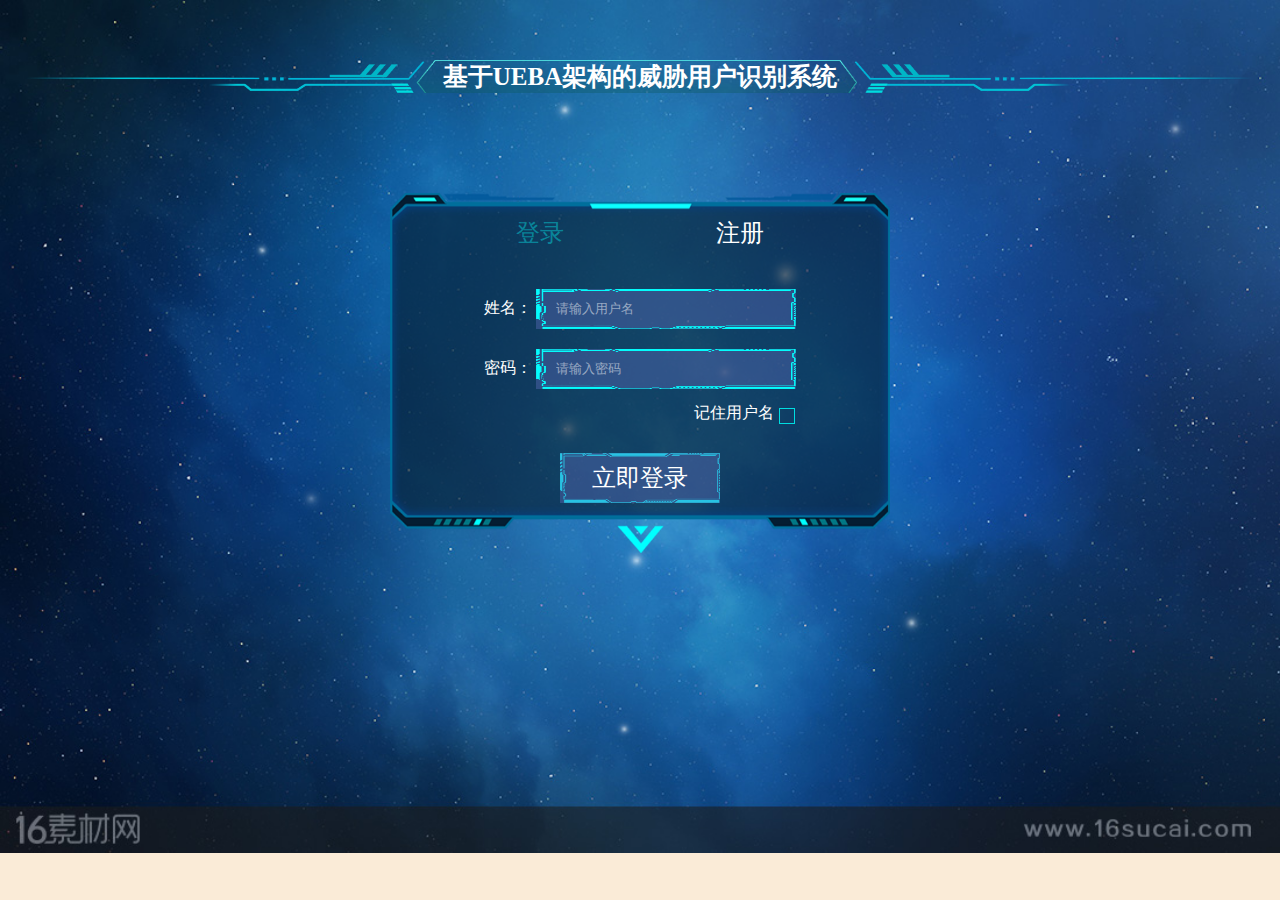
<file: echart/整理/源代码/index.html>
<!DOCTYPE html>
<html lang="en">
<head>
    <meta charset="UTF-8">
    <meta http-equiv="X-UA-Compatible" content="IE=edge">
    <meta name="viewport" content="width=device-width, initial-scale=1.0">
    <title>基于UEBA架构的恶意网站识别系统</title>
    <link rel="stylesheet" href="./use.css">
    <link rel="stylesheet" href="./index.css">
    <script src="./lib/jquery.js"></script>
</head>
<body>
    <div class="header">基于UEBA架构的威胁用户识别系统</div>
    <!--登录-->
    <div class="banner">
        <div class="log">
            <a href="#" id="denglu" style="color: rgba(4, 252, 252, 0.4)">登录</a>
            <a href="#" id="zhuce">注册</a>
        </div>
        <div class="box1">
            <div class="account">
                <span>姓名：</span>
                <input type="text" placeholder="请输入用户名" class="shuru">
            </div>
            <div class="password">
                <span>密码：</span>
                <input type="password" placeholder="请输入密码" class="shuru">
            </div>
            <div class="lic">
                <input type="checkbox" class="input_check">
                <span>记住用户名</span>
            </div>
        </div>
        <div class="box2">
            <div class="account">
                <span>姓名：</span>
                <input type="text" placeholder="请输入用户名" class="shuru">
            </div>
            <div class="password">
                <span>密码：</span>
                <input type="password" placeholder="请输入密码" class="shuru">
            </div>
            <div class="password_que">
                <span>确认密码：</span>
                <input type="password" placeholder="请输入密码" class="shuru">
            </div>
            <div class="lic">
                <input type="checkbox" class="input_check">
                <span>同意用户协议</span>
            </div>
        </div>
        <div class="submit1">
            <input type="button" class="btn_log" value="立即登录">
            <script>
                let btn1 = document.querySelector('.btn_log')
                btn1.addEventListener('click',function(){
                    /*alert('登录成功！')*/
                    //跳转到下一个界面
                    window.location.href="./chose.html"
                })
            </script>
        </div>
        <div class="submit2">
            <input type="button" class="btn_log" value="立即注册">
            <script>
                let btn2 = document.querySelector('.btn_log')
                btn2.addEventListener('click',function(){
                    /*alert('登录成功！')*/
                    //跳转到下一个界面
                    window.location.href="../../index1.html"
                })
            </script>
        </div>
        <script>
            //登录、注册界面的切换
            let denglu = document.querySelector('#denglu')
            let zhuce = document.querySelector('#zhuce')
            let banner = document.querySelector('.banner')
            let box1 = document.querySelector('.box1')
            let box2 = document.querySelector('.box2')
            let submit1 = document.querySelector('.submit1')
            let submit2 = document.querySelector('.submit2')
            denglu.addEventListener('click',function(){
                submit1.style.display = 'block'
                submit2.style.display = 'none'
                box1.style.display = 'block'
                box2.style.display = 'none'
                banner.style.height = '360px'
                denglu.style.color = 'rgba(4, 252, 252, 0.4)'
                zhuce.style.color = 'white'
            })
            zhuce.addEventListener('click',function(){
                submit1.style.display = 'none'
                submit2.style.display = 'block'
                box1.style.display = 'none'
                box2.style.display = 'block'
                banner.style.height = '420px'
                zhuce.style.color = 'rgba(4, 252, 252, 0.4)'
                denglu.style.color = 'white'
            })
        </script>
    </div>
    <!-- <button id="btnGET">发起请求</button> -->
    <script>
        $(function(){
            $('#btnGET').on('click',function(){
                $.ajax({
                    type:'GET',
                    url:'http://www.liulongbin.top:3006/api/getbooks',
                    data:{
                        id:1
                    },
                    success:function(res){
                        console.log(res)
                    }
                })
            })
        })
    </script>
</body>
</html>
</file>
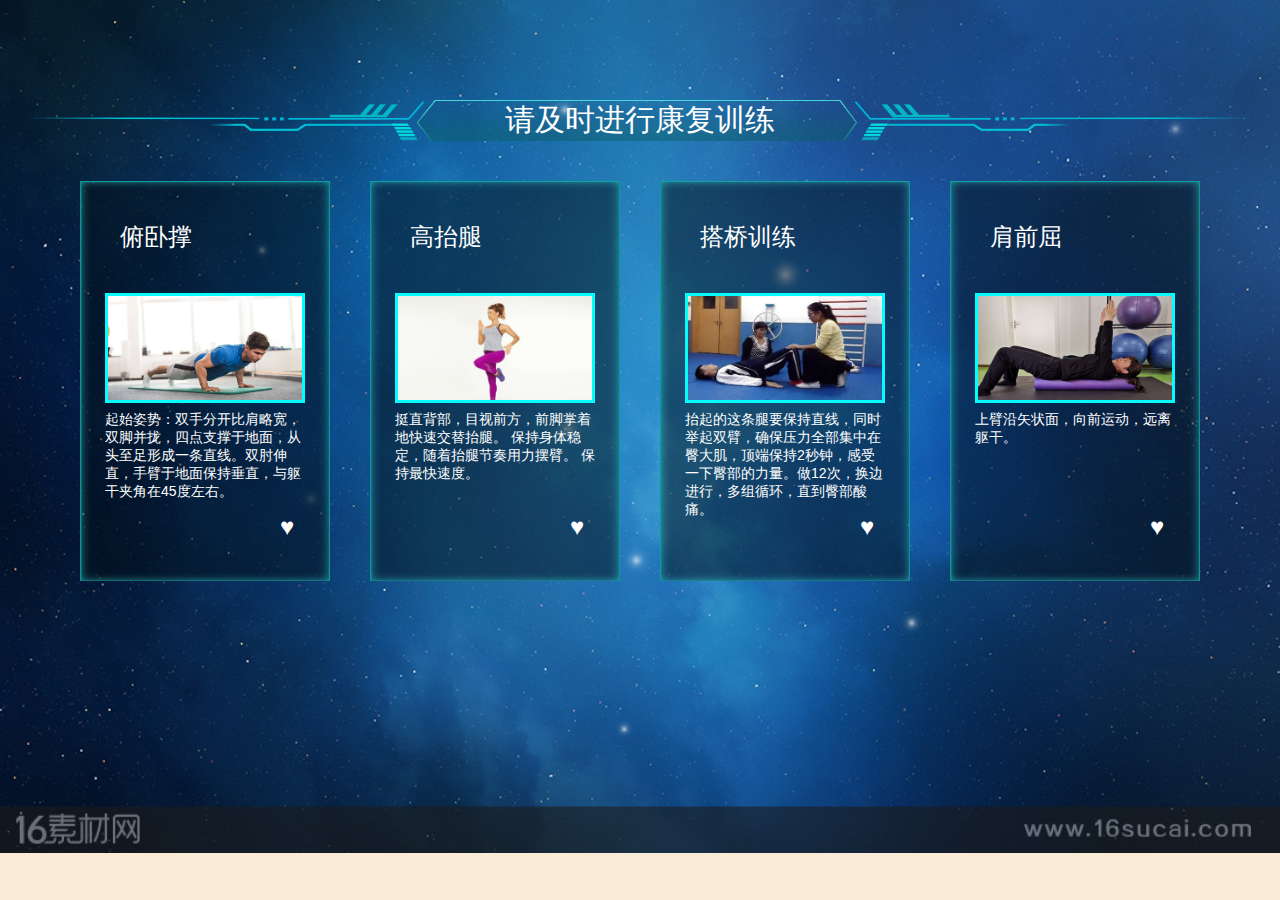
<file: echart/整理/源代码/chose.html>
<!DOCTYPE html>
<html lang="en">
<head>
    <meta charset="UTF-8">
    <meta http-equiv="X-UA-Compatible" content="IE=edge">
    <meta name="viewport" content="width=device-width, initial-scale=1.0">
    <title>CV康复姿态评估纠正系统</title>
    <link rel="stylesheet" href="./use.css">
    <link rel="stylesheet" href="./chose.css">
</head>
<body>
    <div class="title">请及时进行康复训练</div>
    <div class="Bigbox">
        <ul>
            <li>
                <a href="./main.html">
                <p class="txt">俯卧撑</p>
                <div class="box">
                    <img src="./images/chose/俯卧撑.jpg" alt="">
                    <p>起始姿势：双手分开比肩略宽，双脚并拢，四点支撑于地面，从头至足形成一条直线。双肘伸直，手臂于地面保持垂直，与躯干夹角在45度左右。</p>
                    
                </div>
                <span class="collect">♥</span>
                </a>
                
            </li>
            <li>
                <a href="./main.html">
                <p class="txt">高抬腿</p>
                <div class="box">
                    <img src="./images/chose/高抬腿.jpg" alt="">
                    <p>挺直背部，目视前方，前脚掌着地快速交替抬腿。
                        保持身体稳定，随着抬腿节奏用力摆臂。
                        保持最快速度。
                    </p>
                    
                </div>
                <span class="collect">♥</span>
                </a>
            </li>
            <li>
                <a href="./main.html">
                <p class="txt">搭桥训练</p>
                <div class="box">
                    <img src="./images/chose/搭桥训练.jpg" alt="">
                    <p>抬起的这条腿要保持直线，同时举起双臂，确保压力全部集中在臀大肌，顶端保持2秒钟，感受一下臀部的力量。做12次，换边进行，多组循环，直到臀部酸痛。</p>
                    
                </div>
                <span class="collect">♥</span>
                </a>
            </li>
            <li>
                <a href="./main.html">
                <p class="txt">肩前屈</p>
                <div class="box">
                    <img src="./images/chose/肩前驱.jpg" alt="">
                    <p>上臂沿矢状面，向前运动，远离躯干。</p>
                    
                </div>
                <span class="collect">♥</span>
                </a>
            </li>
        </ul>
    </div>
</body>
</html>
</file>
<file: echart/整理/源代码/use.css>
* {
    margin: 0;
    padding: 0;
    font-family: sans-serif;
    /* 内减模式 */
    box-sizing: border-box;
}
li{
    list-style: none;
}
a{
    text-decoration: none;
    color: white;
}
.clearfix:before,.clearfix:after{
    content: '';
    display: table;
}
.clearfix:after{
    clear: both;
}
body{
    width: 100%;
    height: 100%;
    background-color: antiquewhite;
    background-image: url(./images/background.jpg);
    /*背景不要重复*/
    background-repeat: no-repeat;
    /*图片随屏幕大小同步缩放，但是有部分可能会被裁切，不过不至于会露白*/
    background-size: cover;
    /*为chrome和opera浏览器作兼容*/
    -webkit-background-size: cover;
    -o-background-size: cover;
    /*图片的位置，居中，靠左对齐*/
    background-position: center 0;
    color: white;
    font-size: 14px;
}
</file>
<file: echart/整理/源代码/index.css>
.header{
    margin: 60px auto;
    font-size: 25px;
    background-image: url(./images/登录/标题框.png);
    background-size: 100% 50px;
    background-repeat: no-repeat;
    text-align: center;
    font-family: cursive;
    font-weight: 900;
}
.banner{
    margin: auto;
    margin-top: 100px;
    width: 500px;
    height: 360px;
    background-image: url(./images/登录/登录框.png);
    background-size: 100% 100%;
    /*border-radius: 10px;*/
}
.banner .log{
    margin: auto;
    width: 400px;
    height: 80px;
    line-height: 80px;
    font-size: 24px;
    /*background-color: antiquewhite;*/
}
/*登录注册*/
.banner a{
    float: left;
    /*background-color: aqua;*/
    display: block;
    width: 200px;
    text-align: center;
    font-family: cursive;
    color: white;
}
.banner a:hover{
    color: rgb(95 110 191 / 40%);
}
/*账号密码*/
.banner .box1{

    margin: auto;
    padding-top: 10px;
    width: 440px;
    /*background-color: red;*/
}
.banner .box1 .account{
    /*background-color: antiquewhite;*/
    margin: 0 auto;
    cursor: default;
    width: 320px;
    height: 60px;
    text-align: center;
    line-height: 50px;
}
.banner .box1 .password{
    /*background-color: antiquewhite;*/
    margin: 0 auto;
    cursor: default;
    width: 320px;
    height: 60px;
    text-align: center;
    line-height: 50px;
}
.banner .box1 .shuru{
    color: white;;
    padding-left: 20px;
    height: 40px;
    width: 260px;
    background-color: rgb(95 110 191 / 40%);
    background-image: url(./images/边框/左3.png);
    background-size: 260px 40px;
    border: none;
    outline: none;
}
.banner .box1 input::placeholder{
    color: rgba(255, 255, 255, 0.5);
}
.banner .box1 span{
    font-size: 16px;
    color: white;
}
.banner .box1 .lic{
    height: 20px;
    /*background-color: black;*/
    line-height: 20px;
    margin-right: 60px;
}
.banner .box1 .lic span{
    float: right;
    display: block;
    color: white;
}
/**/
.banner .box2{
    display: none;
    margin: auto;
    padding-top: 10px;
    width: 440px;
    /*background-color: red;*/
}
.banner .box2 .account{
    /*background-color: antiquewhite;*/
    margin: 0 auto;
    cursor: default;
    width: 360px;
    height: 60px;
    text-align: center;
    line-height: 50px;
}
.banner .box2 .password{
    /*background-color: antiquewhite;*/
    margin: 0 auto;
    cursor: default;
    width: 360px;
    height: 60px;
    text-align: center;
    line-height: 50px;
}
.banner .box2 .password_que{
    /*background-color: antiquewhite;*/
    margin-left: 24px;
    cursor: default;
    width: 360px;
    height: 60px;
    text-align: center;
    line-height: 50px;
}
.banner .box2 .shuru{
    color: white;
    padding-left: 20px;
    height: 40px;
    width: 260px;
    background-color:rgb(95 110 191 / 40%);
    background-image: url(./images/边框/左3.png);
    background-size: 260px 40px;
    border: none;
    outline: none;
}
.banner .box2 input::placeholder{
    color: rgba(255, 255, 255, 0.5);
}
.banner .box2 span{
    font-size: 16px;
    color: white;
}
.que{
    margin-left: 0px;
}
.banner .box2 .lic{
    float: right;
    height: 20px;
    /*background-color: black;*/
    line-height: 20px;
    margin-right: 60px;
}
.banner .box2 .lic span{
    float: left;
    display: block;
    color: white;
}
/* 复选框checkbox */
.input_check {
    -moz-appearance: none;
    appearance: none;
    -webkit-appearance: none;
    outline: none;
    display: none;
}
/* 未选 */
.input_check{
    float: right;
    margin: 5px;
    display: inline-block;
    border: 1px solid rgb(0, 221, 224);
    width: 16px;
    height: 16px;
}
input[type=file]:focus, input[type=checkbox]:focus, input[type=radio]:focus{
    outline: none;    /* outline （轮廓）是绘制于元素周围的一条线，位于边框边缘的外围，可起到突出元素的作用。outline 属性设置元素周围的轮廓线。*/
}
/* 已选 */
.input_check:checked {
    display: inline-block;
    background-color: rgb(0, 221, 224);
    width: 16px;
    height: 16px;
    border: none;
}
.banner .submit1{
    margin: 30px auto;
    height: 50px;
    width: 160px;
    line-height: 50px;
    /*background-color: blueviolet;*/
    background-image: url(./images/边框/左3.png);
    background-size: 100% 100%;
    /*border-top: 1px solid skyblue;*/
    outline: none;
}
.banner .submit1 input{
    
    background-color: rgb(95 110 191 / 40%);
    height: 50px;
    width: 160px;
    border: none;
    /*border: 1px solid white;*/
    /*border-radius: 10px;*/
    font-family: cursive;
}
.banner .submit2{
    display: none;
    margin: 30px auto;
    height: 50px;
    width: 160px;
    line-height: 50px;
    /*background-color: blueviolet;*/
    background-image: url(./images/边框/左3.png);
    background-size: 100% 100%;
    /*border-top: 1px solid skyblue;*/
    outline: none;
}
.banner .submit2 input{
    
    background-color: rgb(95 110 191 / 40%);
    height: 50px;
    width: 160px;
    border: none;
    /*border: 1px solid white;*/
    /*border-radius: 10px;*/
}
.btn_log{
    color: white;
    font-size: 24px;
}
</file>
<file: echart/整理/源代码/chose.css>
.title{
    margin: auto;
    margin-top: 100px;
    /*background-color: aqua;*/
    text-align: center;
    font-size: 30px;
    background-image: url(./images/登录/标题框.png);
    background-size: 100% 50px;
}
.Bigbox{
    margin: 20px auto;
    width: 1200px;
    height: 200px;
    /*background-color: aquamarine;*/
}
.Bigbox a{
    float: left;
    margin-left: 40px;
    margin-top: 20px;
    width: 250px;
    height: 400px;
    /*background-color: antiquewhite;*/
    background-image: url(./images/边框/chose.png);
    background-repeat: no-repeat;
    background-size: 250px 400px;
}
.Bigbox a:hover{
    margin-top: 0px;
}
.txt{
    font-size: 24px;
    margin: 40px;
}
.box{
    margin: auto;
    width: 200px;
    height: 220px;
    /*background-color: rebeccapurple;*/
}
.box img{
    width: 200px;
    height: 110px;
    border: 3px solid rgba(4, 252, 252);
}
.box p{
    margin-top: 5px;
}
.collect {
    font-size: 24px;
    margin-left: 200px;
}
</file>
